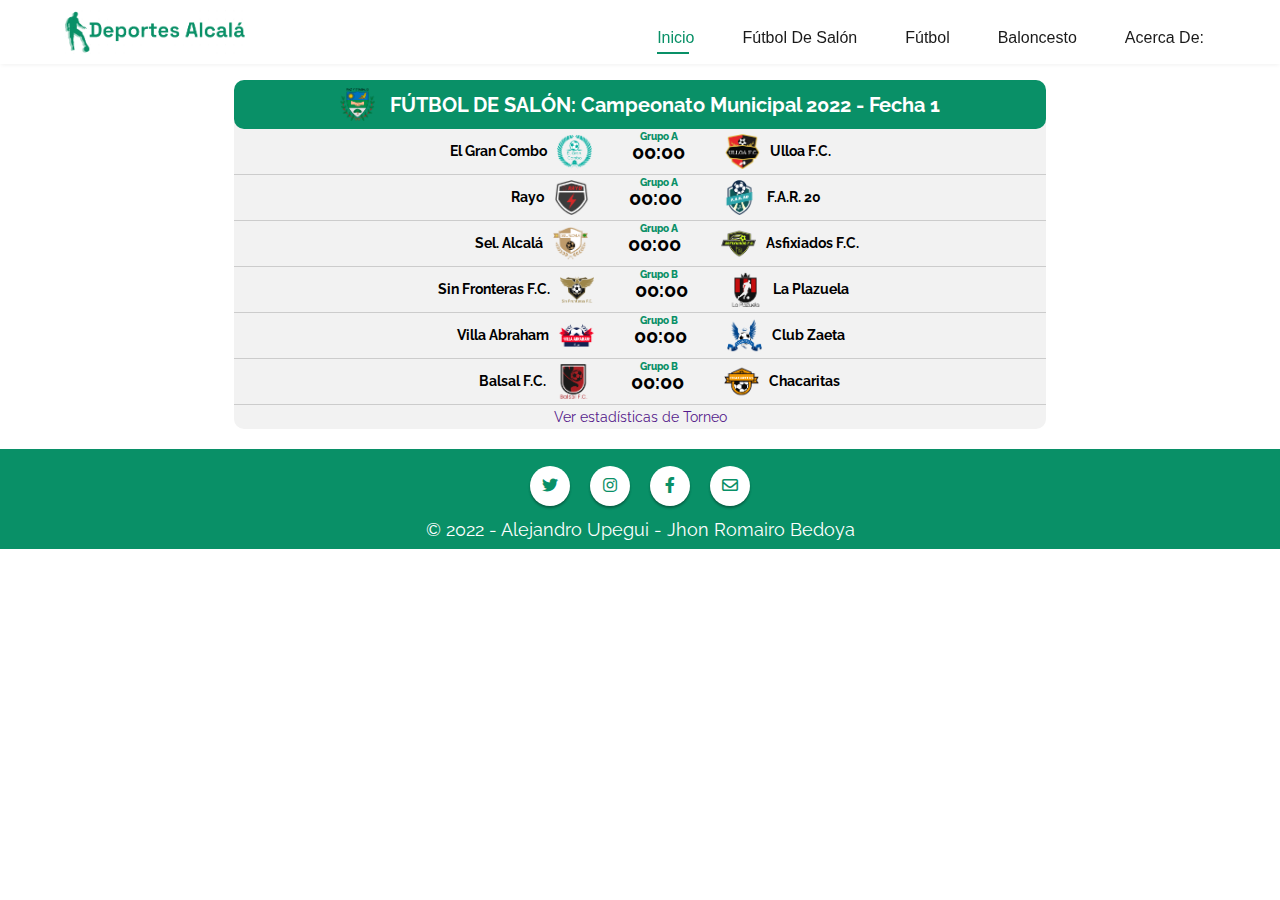
<file: index.html>
<!DOCTYPE html>
<html lang="en">
<head>
    <meta charset="UTF-8">
    <meta http-equiv="X-UA-Compatible" content="IE=edge">
    <meta name="viewport" content="width=device-width, initial-scale=1.0">
    <title>Inicio - Torneos Alcalá</title>
    <link href="https://cdn.jsdelivr.net/npm/bootstrap@5.1.3/dist/css/bootstrap.min.css" rel="stylesheet" integrity="sha384-1BmE4kWBq78iYhFldvKuhfTAU6auU8tT94WrHftjDbrCEXSU1oBoqyl2QvZ6jIW3" crossorigin="anonymous">
    <link rel="stylesheet" href="css/style.css">
    <link rel="stylesheet" href="css/menu.css">
    <link rel="stylesheet" href="https://cdnjs.cloudflare.com/ajax/libs/font-awesome/6.0.0/css/all.min.css" integrity="sha512-9usAa10IRO0HhonpyAIVpjrylPvoDwiPUiKdWk5t3PyolY1cOd4DSE0Ga+ri4AuTroPR5aQvXU9xC6qOPnzFeg==" crossorigin="anonymous" referrerpolicy="no-referrer" />
</head>
<body>

    <div class="container">

      <header class="header" id="header">
        <nav class="navbar container">
          <a href="./index.html" class="brand"><img src="img/Logo.png" style="width: 42%;"></a>
          <div class="menu" id="menu">
            <ul class="menu-list">
              <li class="menu-item">
                <a href="index.html" class="menu-link is-active">
                  <i class="menu-icon fa-solid fa-house-user"></i>
                  <span class="menu-name">Inicio</span>
                </a>
              </li>
              <li class="menu-item">
                <a href="TorneosMicro.html" class="menu-link">
                  <i class="menu-icon fa-solid fa-futbol"></i>
                  <span class="menu-name">Fútbol de Salón</span>
                </a>
              </li>
              <li class="menu-item">
                <a href="#" class="menu-link">
                  <i class="menu-icon fa-regular fa-futbol" style="color: brown;"></i>
                  <span class="menu-name">Fútbol</span>
                </a>
              </li>

              <li class="menu-item">
                <a href="#" class="menu-link">
                  <i class="menu-icon fa-solid fa-basketball"></i>
                  <span class="menu-name">Baloncesto</span>
                </a>
              </li>
              <li class="menu-item">
                <a href="#" class="menu-link">
                  <i class="menu-icon fa-solid fa-clipboard-check"></i>
                  <span class="menu-name">Acerca de:</span>
                </a>
              </li>
            </ul>
          </div>
        </nav>
      </header>

      <!-- Inicio bloque partidos por torneo -->
      <div class="contenido">
        <div class="tituloTorneo">
          <img src="img/EscudoAlcalá.png" alt="" style="width: 35px;">
          <h3>FÚTBOL DE SALÓN: Campeonato Municipal 2022 - Fecha 1</h3>
        </div>

        <div class="partidos">
          <div class="grupoEquipo">Grupo A</div>
          <div class="nombreEquipo">El Gran Combo</div>
          <div class="escudoEquipo">
            <img src="Torneos/FutbolSala/El-Gran-Combo/logoElGranCombo.png" alt="">
          </div>
          <div class="marcadorPartido">00:00</div>          
          <div class="escudoEquipo">
            <img src="Torneos/FutbolSala/Ulloa/logoUlloa.png" alt="">
          </div>
          <div class="nombreEquipo">Ulloa F.C.</div>
        </div>

        <div class="partidos">
          <div class="grupoEquipo">Grupo A</div>
          <div class="nombreEquipo">&nbsp;&nbsp;&nbsp;&nbsp;&nbsp;&nbsp;&nbsp;&nbsp;&nbsp;&nbsp;&nbsp;&nbsp;&nbsp;&nbsp;&nbsp;&nbsp;&nbsp;Rayo</div>
          <div class="escudoEquipo">
            <img src="Torneos/FutbolSala/Rayo/logoRayo.png" alt="">
          </div>
          <div class="marcadorPartido">00:00</div>          
          <div class="escudoEquipo">
            <img src="Torneos/FutbolSala/FAR-20/logoFAR.png" alt="">
          </div>
          <div class="nombreEquipo">F.A.R. 20</div>
        </div>

        <div class="partidos">
          <div class="grupoEquipo">Grupo A</div>
          <div class="nombreEquipo">&nbsp;&nbsp;&nbsp;&nbsp;&nbsp;&nbsp;&nbsp;&nbsp;&nbsp;&nbsp;&nbsp;&nbsp;&nbsp;&nbsp;&nbsp;&nbsp;&nbsp;&nbsp;Sel. Alcalá</div>
          <div class="escudoEquipo">
            <img src="Torneos/FutbolSala/Sel-Alcala/logoSelAlcala.png" alt="">
          </div>
          <div class="marcadorPartido">00:00</div>          
          <div class="escudoEquipo">
            <img src="Torneos/FutbolSala/Asfixiados/logoAsfixiados.png" alt="">
          </div>
          <div class="nombreEquipo">Asfixiados F.C.</div>
        </div>

        <div class="partidos">
          <div class="grupoEquipo">Grupo B</div>
          <div class="nombreEquipo">&nbsp;&nbsp;Sin Fronteras F.C.</div>
          <div class="escudoEquipo">
            <img src="Torneos/FutbolSala/SinFronteras/logoSinFronteras.png" alt="">
          </div>
          <div class="marcadorPartido">00:00</div>          
          <div class="escudoEquipo">
            <img src="Torneos/FutbolSala/LaPlazuela/logoLaPlazuela.png" alt="">
          </div>
          <div class="nombreEquipo">La Plazuela</div>
        </div>

        <div class="partidos">
          <div class="grupoEquipo">Grupo B</div>
          <div class="nombreEquipo">&nbsp;&nbsp;&nbsp;&nbsp;&nbsp;&nbsp;&nbsp;Villa Abraham</div>
          <div class="escudoEquipo">
            <img src="Torneos/FutbolSala/Villa-Abraham/logoVillaAbraham.png" alt="">
          </div>
          <div class="marcadorPartido">00:00</div>          
          <div class="escudoEquipo">
            <img src="Torneos/FutbolSala/Zaeta/logoZaeta.png" alt="">
          </div>
          <div class="nombreEquipo">Club Zaeta</div>
        </div>

        <div class="partidos">
          <div class="grupoEquipo">Grupo B</div>
          <div class="nombreEquipo">&nbsp;&nbsp;&nbsp;&nbsp;&nbsp;&nbsp;&nbsp;&nbsp;&nbsp;&nbsp;&nbsp;&nbsp;&nbsp;Balsal F.C.</div>
          <div class="escudoEquipo">
            <img src="Torneos/FutbolSala/Balsal/logoBalsal.png" alt="">
          </div>
          <div class="marcadorPartido">00:00</div>          
          <div class="escudoEquipo">
            <img src="Torneos/FutbolSala/Chacaritas/logoChacaritas.png" alt="">
          </div>
          <div class="nombreEquipo">Chacaritas</div>
        </div>
        <div class="verMas">
          <a href="">Ver estadísticas de Torneo</a> 
        </div>

      </div>
      <!-- Fin bloque partidos por torneo -->
      

      

      



    </div>



















    <footer id="contact">
      <ul>
        <div id="icon-container">
          <a href="#">
            <div class="icon">
              <li><i class="fab fa-twitter"></i></li>
            </div>
          </a>
          <a href="#">
            <div class="icon">
              <li><i class="fab fa-instagram"></i></li>
            </div>
          </a>
          <a href="#">
            <div class="icon">
              <li><i class="fab fa-facebook-f"></i></li>
            </div>
          </a>
          <a href="#">
            <div class="icon">
              <li><i class="far fa-envelope"></i></li>
            </div>
          </a>
        </div>
      </ul>
      <p>&copy; 2022 - Alejandro Upegui - Jhon Romairo Bedoya</p>
    </footer>



    <script src="https://cdn.jsdelivr.net/npm/bootstrap@5.1.3/dist/js/bootstrap.bundle.min.js" integrity="sha384-ka7Sk0Gln4gmtz2MlQnikT1wXgYsOg+OMhuP+IlRH9sENBO0LRn5q+8nbTov4+1p" crossorigin="anonymous"></script>
</body>
</html>
</file>
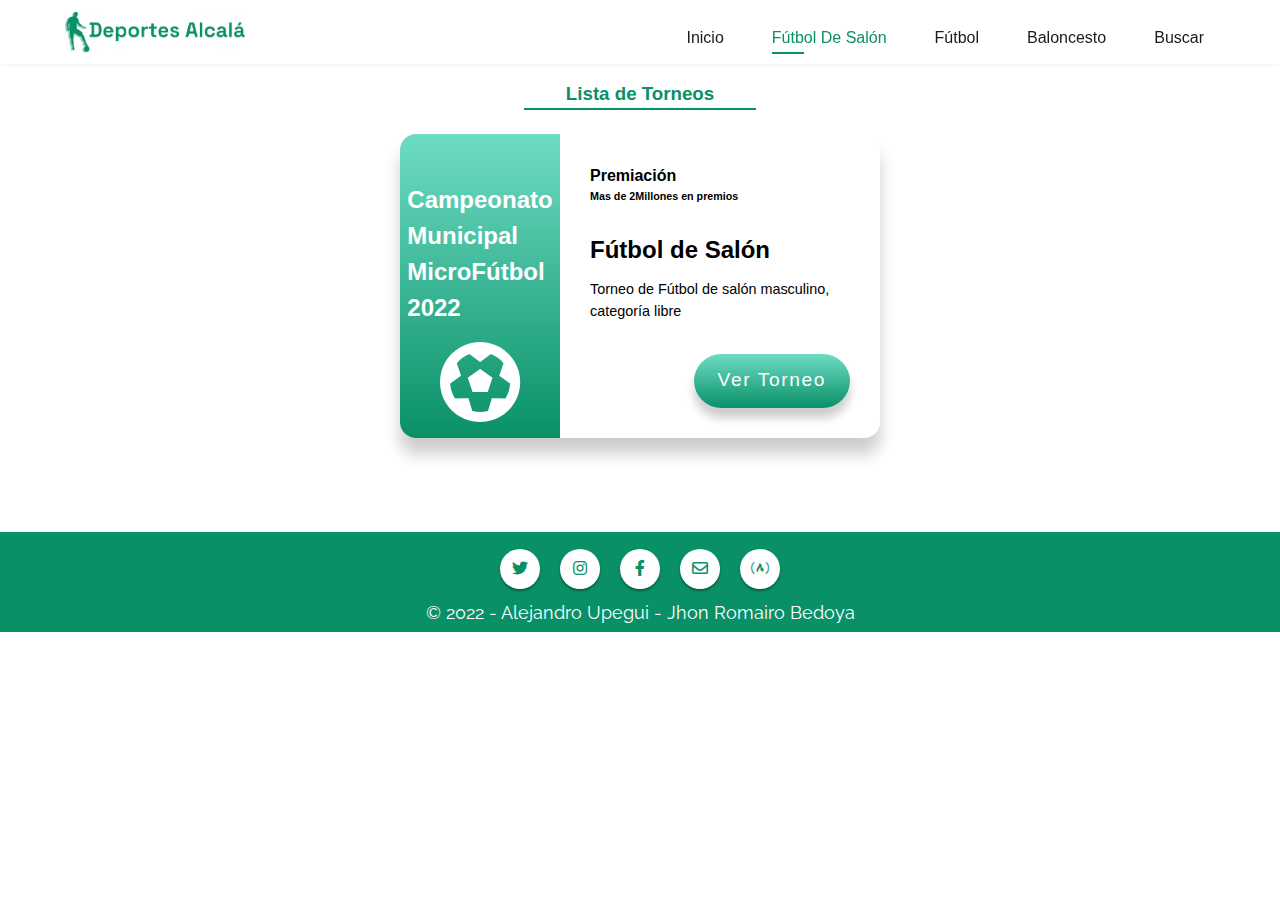
<file: TorneosMicro.html>
<!DOCTYPE html>
<html lang="en">
<head>
    <meta charset="UTF-8">
    <meta http-equiv="X-UA-Compatible" content="IE=edge">
    <meta name="viewport" content="width=device-width, initial-scale=1.0">
    <title>Inicio - Torneos Alcalá</title>
    <link href="https://cdn.jsdelivr.net/npm/bootstrap@5.1.3/dist/css/bootstrap.min.css" rel="stylesheet" integrity="sha384-1BmE4kWBq78iYhFldvKuhfTAU6auU8tT94WrHftjDbrCEXSU1oBoqyl2QvZ6jIW3" crossorigin="anonymous">
    <link rel="stylesheet" href="css/style.css">
    <link rel="stylesheet" href="css/menu.css">
    <link rel="stylesheet" href="css/card.css">
    <link rel="stylesheet" href="https://cdnjs.cloudflare.com/ajax/libs/font-awesome/6.0.0/css/all.min.css" integrity="sha512-9usAa10IRO0HhonpyAIVpjrylPvoDwiPUiKdWk5t3PyolY1cOd4DSE0Ga+ri4AuTroPR5aQvXU9xC6qOPnzFeg==" crossorigin="anonymous" referrerpolicy="no-referrer" />
</head>
<body>  
    <div class="container">
      <header class="header" id="header">
        <nav class="navbar container">
          <a href="./index.html" class="brand"><img src="img/Logo.png" style="width: 42%;"></a>
          <div class="menu" id="menu">
            <ul class="menu-list">
              <li class="menu-item">
                <a href="index.html" class="menu-link">
                  <i class="menu-icon fa-solid fa-house-user"></i>
                  <span class="menu-name">Inicio</span>
                </a>
              </li>
              <li class="menu-item">
                <a href="TorneosMicro.html" class="menu-link is-active">
                  <i class="menu-icon fa-solid fa-futbol"></i>
                  <span class="menu-name">Fútbol de Salón</span>
                </a>
              </li>
              <li class="menu-item">
                <a href="#" class="menu-link">
                  <i class="menu-icon fa-regular fa-futbol"></i>
                  <span class="menu-name">Fútbol</span>
                </a>
              </li>              
              <li class="menu-item">
                <a href="#" class="menu-link">
                  <i class="menu-icon fa-solid fa-basketball"></i>
                  <span class="menu-name">Baloncesto</span>
                </a>
              </li>
              <li class="menu-item">
                <a href="#" class="menu-link">
                  <i class="menu-icon fa-solid fa-magnifying-glass"></i>
                  <span class="menu-name">Buscar</span>
                </a>
              </li>
            </ul>
          </div>
        </nav>
      </header>
<div class="tituloTorneos">
  <h3 class="listaTorneos">Lista de Torneos</h3>
</div>

      <!-- Inicio Lista de Torneos de Futbol -->
      <div class="containerTorneos">
        <!-- <div class="cardTorneos">
          <div class="left-columnTorneos background1-left-columnTorneos">
            <h6>Control de versiones</h6>
            <h2>GitHub</h2>
            <i class="fa-brands fa-github"></i>
          </div>

          <div class="right-columnTorneos">
            <div>
              <h4>Dificultad</h4>
              <h6>Baja - Media</h6>    
            </div>

            <h2>Aprende GitHub en 3 semanas</h2>
            <p>Lorem ipsum dolor sit amet, consectetur adipisicing elit. Harum, sintLorem ipsum dolor sit amet,
              consectetur adipisicing elit. Harum, sint??</p>
            <button class="buttonTorneos background1-left-columnTorneos">Empezar</button>
          </div>    
        </div> -->

        <div class="cardTorneos">
          <div class="left-columnTorneos background2-left-columnTorneos">
            <h2>Campeonato Municipal MicroFútbol 2022</h2>
            <i class="fa-solid fa-futbol"></i>
          </div>
    
          <div class="right-columnTorneos">
            <div style="margin-bottom:-20px;">
              <h4>Premiación</h4>
              <h6>Mas de 2Millones en premios</h6>
            </div>
            <h2 style="margin-bottom:-20px;">Fútbol de Salón</h2>
            <p>Torneo de Fútbol de salón masculino, categoría libre</p>
            <a href="Torneos/FutbolSala/torneo1.html" class="buttonTorneos background2-left-columnTorneos">Ver Torneo</a>
          </div>    
        </div>
    
        <!-- <div class="cardTorneos">
          <div class="left-columnTorneos background2-left-columnTorneos">
            <h2>Nombre Torneo de futbol</h2>
            <i class="fa-solid fa-futbol"></i>
          </div>
    
          <div class="right-columnTorneos">
            <div style="margin-bottom:-20px;">
              <h4>Premiación</h4>
              <h6>Mas de 2Millones en premios</h6>
            </div>
            <h2 style="margin-bottom:-20px;">Fútbol de Salón</h2>
            <p>Torneo de Fútbol de salón categoría libre</p>
            <a href="#" class="buttonTorneos background2-left-columnTorneos">Ver Torneo</a>
          </div>
    
        </div> -->
      </div>
      <!-- Fin Lista de Torneos de Fútbol Sala -->



    </div>

    <footer id="contact">
      <ul>
        <div id="icon-container">
          <a href="#">
            <div class="icon">
              <li><i class="fab fa-twitter"></i></li>
            </div>
          </a>
          <a href="#">
            <div class="icon">
              <li><i class="fab fa-instagram"></i></li>
            </div>
          </a>
          <a href="#">
            <div class="icon">
              <li><i class="fab fa-facebook-f"></i></li>
            </div>
          </a>
          <a href="#">
            <div class="icon">
              <li><i class="far fa-envelope"></i></li>
            </div>
          </a>
          <a href="#">
            <div class="icon">
              <li><i class="fab fa-free-code-camp"></i></li>
            </div>
          </a>
        </div>
      </ul>
      <p>&copy; 2022 - Alejandro Upegui - Jhon Romairo Bedoya</p>
    </footer>

    

    <script src="https://cdn.jsdelivr.net/npm/bootstrap@5.1.3/dist/js/bootstrap.bundle.min.js" integrity="sha384-ka7Sk0Gln4gmtz2MlQnikT1wXgYsOg+OMhuP+IlRH9sENBO0LRn5q+8nbTov4+1p" crossorigin="anonymous"></script>
</body>
</html>
</file>
<file: css/style.css>
@import url('https://fonts.googleapis.com/css2?family=Raleway&display=swap');

*{
    margin: 0;
    padding: 0;
}

body{
    /* font-family: 'Raleway', sans-serif !important; */
    background-color: #fff;
}
/* 
.partidos h3{
    font-size: 25px;
    color:green;
    text-align: center;
    margin-top: 30px;
}

.partidos hr{
    width: 50%;
    margin: auto;
    color: #3F7373;
}

.contenedorGeneralResultados{    
    margin-top: 10px;
}

.contenedorResultados{
    text-align: center;
    margin: auto;
    width: 50%;
    color:#254559;

}

.contenedorResultados div{
    display: inline-block;
    margin: 2px 5px;
}

.equipoLocal img{
    width: 30px;
}

.equipoVisitante img{
    width: 30px;
} */


.contenido{
    margin: auto;
    margin-top: 80px;
    margin-bottom: -50px;
    width: 70%;
    border-radius: 10px;
    background-color: #F2F2F2;
    font-family: 'Raleway', sans-serif;
}

.tituloTorneo{    
    background-color: #099067;
    color: white;
    border-radius: 10px;
    padding: 8px;
    /* text-align: center;     */
    display: flex;
    flex-direction: row;
    flex-wrap: wrap;
    justify-content: center;
    align-items: center;
}

.tituloTorneo h3{
    font-size: 20px;
    font-weight: bold;
    margin-left: 15px;
}

.partidos{
    padding: 5px;
    border-bottom: 1px solid #ccc;
    display: flex;
    flex-direction: row;
    flex-wrap: wrap;
    justify-content: center;
    align-items: center;
    position: relative;
}

.partidos .grupoEquipo{
  position: absolute;
  top: 0;
    left: 50%;
    font-size: 10px;
  color: #099067;
  font-weight: 800;
}

.nombreEquipo{  
  font-size:14px;
  font-weight: bold;
}

.escudoEquipo{
    width: 35px;
    margin: 0px 10px 0px 10px;
}

.marcadorPartido{
  font-size: 20px;
  font-weight: bold;
  margin: 0px 30px;
}

.verMas{
  text-align: center;
}

.verMas a{
  font-size: 14px;
}

@media only screen and (max-width: 780px){
  .tituloTorneo h3{
    font-size: 16px;
  }
}

@media only screen and (max-width: 600px){
  .tituloTorneo h3{
    font-size: 14px;
    text-align: center;
  }
  .escudoEquipo{
    width: 15px;
  }
  .marcadorPartido{
    font-size: 15px;
    margin: 0px 10px;
  }

  .contenido{
    width: 95%;
  }
}



/*099067*/


  
  /* footer {
    position: absolute;
    width: 100%;
    bottom: 0;
  }  */

  footer{
    margin-top: 70px;
    width: 100%;
    /* bottom: 0;
    position: absolute; */
  }
  
  ul {
    margin: 0;
    padding: 0;
  }
  
  ul li {
    list-style: none;
  }
  
  #contact a {
    color: #099067;
    margin: 10px;
  }
  
  #contact {
    color: #fff;
    display: flex;
    flex-direction: column;
    justify-content: center;
    align-items: center;
    height: 100px;
    background-color: #099067;
  }
  
  .icon {
    background-color: #fff;
    border-radius: 50%;
    width: 40px;
    height: 40px;
    display: flex;
    justify-content: center;
    align-items: center;
    transition: transform 1s, box-shadow 0.5s;
    box-shadow: 0 2px 3px rgb(0 0 0 / 12%), 0 2px 2px rgb(0 0 0 / 24%);
  }
  
  #icon-container {
    display: flex;
    justify-content: center;
  }
  
  .icon:hover {
    transform: translateY(-3px);
    box-shadow: 0 3px 5px 5px rgb(0 0 0 / 12%), 0 3px 5px rgb(0 0 0 / 24%);
  }
  
  #contact p {
      font-size: 18px;
      font-family:'Raleway', Courier, monospace;
  }
  
  @media screen and (max-width: 1050px) {
   #contact{
       display: none;
   }
  }
</file>
<file: css/menu.css>
:root {
  --color-black: hsl(0, 0%, 10%);
  --color-white: hsl(0, 0%, 100%);
  --color-darken: hsl(0, 0%, 20%);
  --color-teal-100: hsl(160, 85%, 87%);
  --color-teal-200: hsl(162, 78%, 77%);
  --color-teal-300: hsl(162, 72%, 65%);
  --color-teal-400: hsl(162, 68%, 54%);
  --color-teal-500: hsl(162, 73%, 46%);
  --color-teal-600: hsl(162, 82%, 40%);
  --color-teal-700: hsl(162, 87%, 35%);
  --color-teal-800: hsl(162, 88%, 30%);
  --color-teal-900: hsl(162, 88%, 26%);
  --shadow-small: 0 1px 3px 0 rgba(0, 0, 0, 0.1), 0 1px 2px 0 rgba(0, 0, 0, 0.06);
  --shadow-medium: 0 -4px 6px -1px rgba(0, 0, 0, 0.1),
  	0 2px 4px -1px rgba(0, 0, 0, 0.06);
  --shadow-large: 0 10px 15px -3px rgba(0, 0, 0, 0.1),
  	0 4px 6px -2px rgba(0, 0, 0, 0.05);
}

*,
*::before,
*::after {
  padding: 0;
  margin: 0;
  box-sizing: border-box;
  list-style: none;
  list-style-type: none;
  text-decoration: none;
  -webkit-font-smoothing: antialiased;
  -moz-osx-font-smoothing: grayscale;
  text-rendering: optimizeLegibility;
}

html {
  font-size: 100%;
  box-sizing: inherit;
  scroll-behavior: smooth;
}

body {
  font-family: "Segoe UI", Tahoma, Geneva, Verdana, sans-serif !important;
  font-size: 1rem;
  font-weight: 400;
  line-height: 1.5;
}

a,
button {
  font-family: inherit;
  font-size: inherit;
  line-height: inherit;
  cursor: pointer;
  border: none;
  outline: none;
  background: none;
  text-decoration: none;
}

img,
video {
  display: block;
  max-width: 100%;
  height: auto;
  object-fit: cover;
}

.container {
  max-width: 75rem;
  height: auto;
  margin: 0 auto;
  padding: 0 1.25rem;
}

.brand {
  font-family: inherit;
  font-size: 1.35rem;
  font-weight: 700;
  line-height: 1.15;
  color: var(--color-teal-800);
  text-transform: uppercase;
}

.header {
  position: fixed;
  top: 0;
  left: 0;
  width: 100%;
  height: auto;
  z-index: 100;
}

.navbar {
  display: flex;
  justify-content: space-between;
  align-items: center;
  width: 100%;
  height: 4rem;
  margin: 0 auto;
}

.menu {
  position: fixed;
  left: 0;
  bottom: 0;
  display: grid;
  align-content: center;
  width: 100%;
  height: 3.5rem;
  padding: 0 1rem;
  border-top-left-radius: 1.5rem;
  border-top-right-radius: 1.5rem;
  background: var(--color-white);
  box-shadow: var(--shadow-medium);
}
.menu-list {
  display: flex;
  align-items: center;
  justify-content: space-around;
}
.menu-link {
  display: flex;
  flex-direction: column;
  align-items: center;
  justify-content: center;
  border: none;
  outline: none;
  color: var(--color-black);
}
.menu-link.is-active {
  position: relative;
  color: var(--color-teal-800);
  transition: all 0.35s ease;
}
.menu-icon {
  font-size: 1rem;
  line-height: 1;
  color: inherit;
}
.menu-name {
  display: none;
  font-family: inherit;
  font-size: 0.875rem;
  font-weight: 500;
  line-height: 1.25;
  visibility: hidden;
  text-transform: capitalize;
}

@media only screen and (min-width: 360px) {
  .menu-name {
    display: block;
    visibility: visible;
  }
}
@media only screen and (min-width: 576px) {
  .menu-list {
    justify-content: center;
    column-gap: 3rem;
  }
}
@media only screen and (min-width: 1050px) {
  .header {
    background: var(--color-white);
    box-shadow: var(--shadow-medium);
    transition: all 0.35s ease-in-out;
  }

  .menu {
    position: relative;
    top: 0;
    right: 0;
    width: auto;
    height: auto;
    background: none;
    box-shadow: none;
  }
  .menu-link.is-active::before {
    position: absolute;
    content: "";
    left: 0;
    bottom: 0;
    width: 2rem;
    height: 2px;
    border: none;
    outline: none;
    background: var(--color-teal-800);
  }
  .menu-link:hover {
    color: var(--color-teal-800);
    transition: all 0.35s ease;
  }
  .menu-icon {
    display: none;
    visibility: hidden;
  }
  .menu-name {
    font-size: 1rem;
    font-weight: 500;
    line-height: 1.5;
    margin-bottom: 0.2rem;
  }
}

/*# sourceMappingURL=menu.css.map */
</file>
<file: css/card.css>
:root{
	--white-text:#fff;
	--background:#c8e8f1;
	--black-text:rgb(68, 66, 66)	
	--prueba: (180deg,#21c8f6,#637bff);
}


.background1-left-columnTorneos{
	background: linear-gradient(180deg,#21c8f6,#637bff);
}


.background2-left-columnTorneos{
	background: linear-gradient(180deg ,#6edcc4,#099067);
}

.tituloTorneos{	
	text-align: center;	
	margin: auto;
	margin-top: 80px;
	color: #099067;
	width: 20%;
	border-bottom: 2px solid #099067;
}

.containerTorneos{
	display: flex;
	justify-content: center;
    align-items: center;
	margin-bottom: 50px;
}

.cardTorneos{
	background-color:var(--white-text);
	border-radius: 1rem;
	box-shadow: 0 1rem 1rem rgba(0, 0, 0, 0.2);
	display: flex;	
	margin: 1.5rem;
	overflow: hidden;
	width: 30rem;
	height: 19rem;
}

.cardTorneos  h2 {
	margin: 1rem 0;
	color: var(black-text);
}

.left-columnTorneos {	
	color: var(--white-text);
	padding: 2rem;
	max-width: 10rem;
	display: flex;
    flex-direction: column;
    align-items: center;
    justify-content: space-between;
}

.left-columnTorneos h2{
	color: var(--white-text);
	font-size: 24px;
}

.left-columnTorneos i {
	font-size: 5rem;
}

.right-columnTorneos {
	padding: 30px;
	width: 100%;
	display: flex;
    flex-direction: column;
    align-items: start;
    justify-content: space-between;
	
}

.right-columnTorneos p{	
	font-size: .9rem;
	color: var(--black-text)
}

.buttonTorneos {
	border-radius: 3rem;
	box-shadow: 0 10px 10px rgba(0, 0, 0, 0.2);
	color: var(--white-text);
	font-size: 1.2rem;
	padding: .8rem 1.5rem;
	letter-spacing: .1rem;
	align-self: flex-end;
}

/*media queries*/

@media (max-width: 1030px) {
	.containerTorneos{
		flex-direction: column;
		justify-content: center;
		align-items: center;
		height:auto;
	}
	
	.tituloTorneos{
		width: 35%;
		}

  }

  @media (max-width: 600px) {
	.cardTorneos{
		width: 300px;
	}
	.left-columnTorneos{
		padding: 5px;
	}
	.right-columnTorneos{
		padding: 5px;
	}

	.buttonTorneos{
		font-size: 14px;
	}

	.tituloTorneos{
		width: 55%;
		}
  }
</file>
